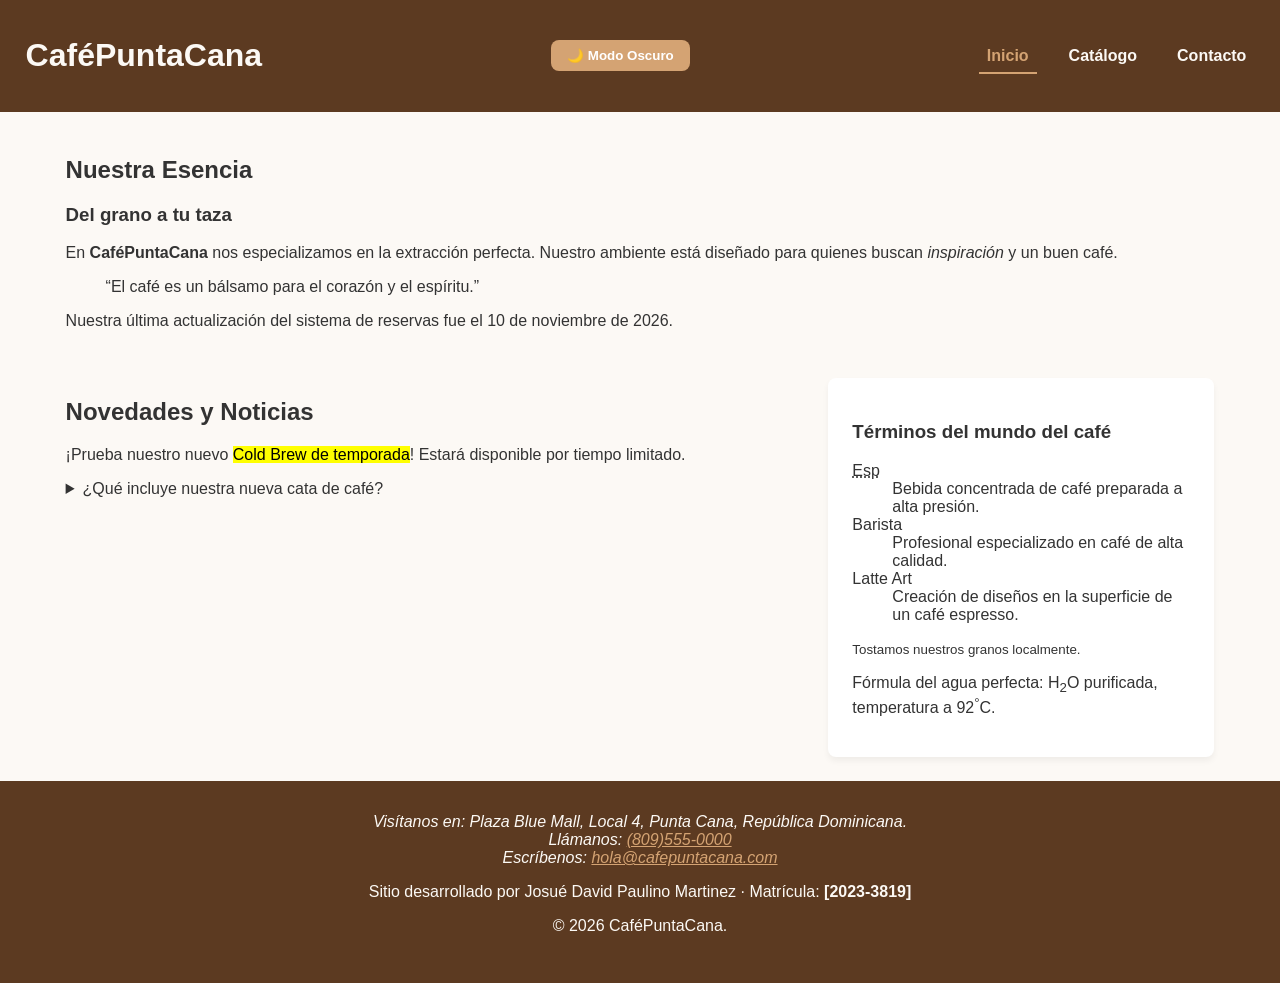
<file: index.html>
<!DOCTYPE html>
<html lang="es">
<head>
    <meta charset="UTF-8">
    <meta name="viewport" content="width=device-width, initial-scale=1.0">
    <title>Inicio | CaféPuntaCana</title>
    <meta name="description" content="CaféPuntaCana: Tu espacio ideal para disfrutar del mejor café de especialidad y ambiente en la zona este.">
    <link rel="stylesheet" href="css/estilos.css">
    <script src="js/app.js" defer></script>
</head>
<body>

    <header>
        <h1>CaféPuntaCana</h1>
        <button id="btn-modo-oscuro" aria-label="Alternar modo oscuro">🌙 Modo Oscuro</button>
        <nav>
            <ul>
                <li><a href="index.html" aria-current="page">Inicio</a></li>
                <li><a href="servicios.html">Catálogo</a></li>
                <li><a href="contacto.html">Contacto</a></li>
            </ul>
        </nav>
    </header>

    <main>
        <!-- Sección 1: Quiénes somos -->
        <section id="nosotros">
            <h2>Nuestra Esencia</h2>
            <article>
                <h3>Del grano a tu taza</h3>
                <p>En <strong>CaféPuntaCana</strong> nos especializamos en la extracción perfecta. Nuestro ambiente está diseñado para quienes buscan <em>inspiración</em> y un buen café.</p>
                
                <blockquote cite="https://es.wikipedia.org/wiki/Caf%C3%A9">
                    <q>El café es un bálsamo para el corazón y el espíritu.</q>
                </blockquote>
                
                <p>Nuestra última actualización del sistema de reservas fue el <time datetime="2026-11-10">10 de noviembre de 2026</time>.</p>
            </article>
        </section>

        <!-- Sección 2: Novedades -->
        <section id="novedades">
            <h2>Novedades y Noticias</h2>
            <p>¡Prueba nuestro nuevo <mark>Cold Brew de temporada</mark>! Estará disponible por tiempo limitado.</p>
            
            <details>
                <summary>¿Qué incluye nuestra nueva cata de café?</summary>
                <p>Una experiencia guiada por nuestros baristas, probando 3 perfiles de tueste diferentes. <del>Precio anterior: $1,200</del> <ins>Precio de introducción: $900</ins>.</p>
            </details>
        </section>

        <!-- Aside: Información complementaria -->
        <aside>
            <h3>Términos del mundo del café</h3>
            <dl>
                <dt><abbr title="Espresso">Esp</abbr></dt>
                <dd>Bebida concentrada de café preparada a alta presión.</dd>
                <dt>Barista</dt>
                <dd>Profesional especializado en café de alta calidad.</dd>
                <dt>Latte Art</dt>
                <dd>Creación de diseños en la superficie de un café espresso.</dd>
            </dl>
            <p><small>Tostamos nuestros granos localmente.</small></p>
            <p>Fórmula del agua perfecta: H<sub>2</sub>O purificada, temperatura a 92<sup>°</sup>C.</p>
        </aside>
    </main>

    <footer>
        <address>
            Visítanos en: Plaza Blue Mall, Local 4, Punta Cana, República Dominicana.<br>
            Llámanos: <a href="tel:+18095550000">(809)555-0000</a><br>
            Escríbenos: <a href="mailto:hola@cafepuntacana.com">hola@cafepuntacana.com</a>
        </address>
        <p>Sitio desarrollado por Josué David Paulino Martinez · Matrícula: <strong>[2023-3819]</strong></p>
        <p>&copy; <span id="anio-actual">2026</span> CaféPuntaCana.</p>
    </footer>

</body>
</html>
</file>
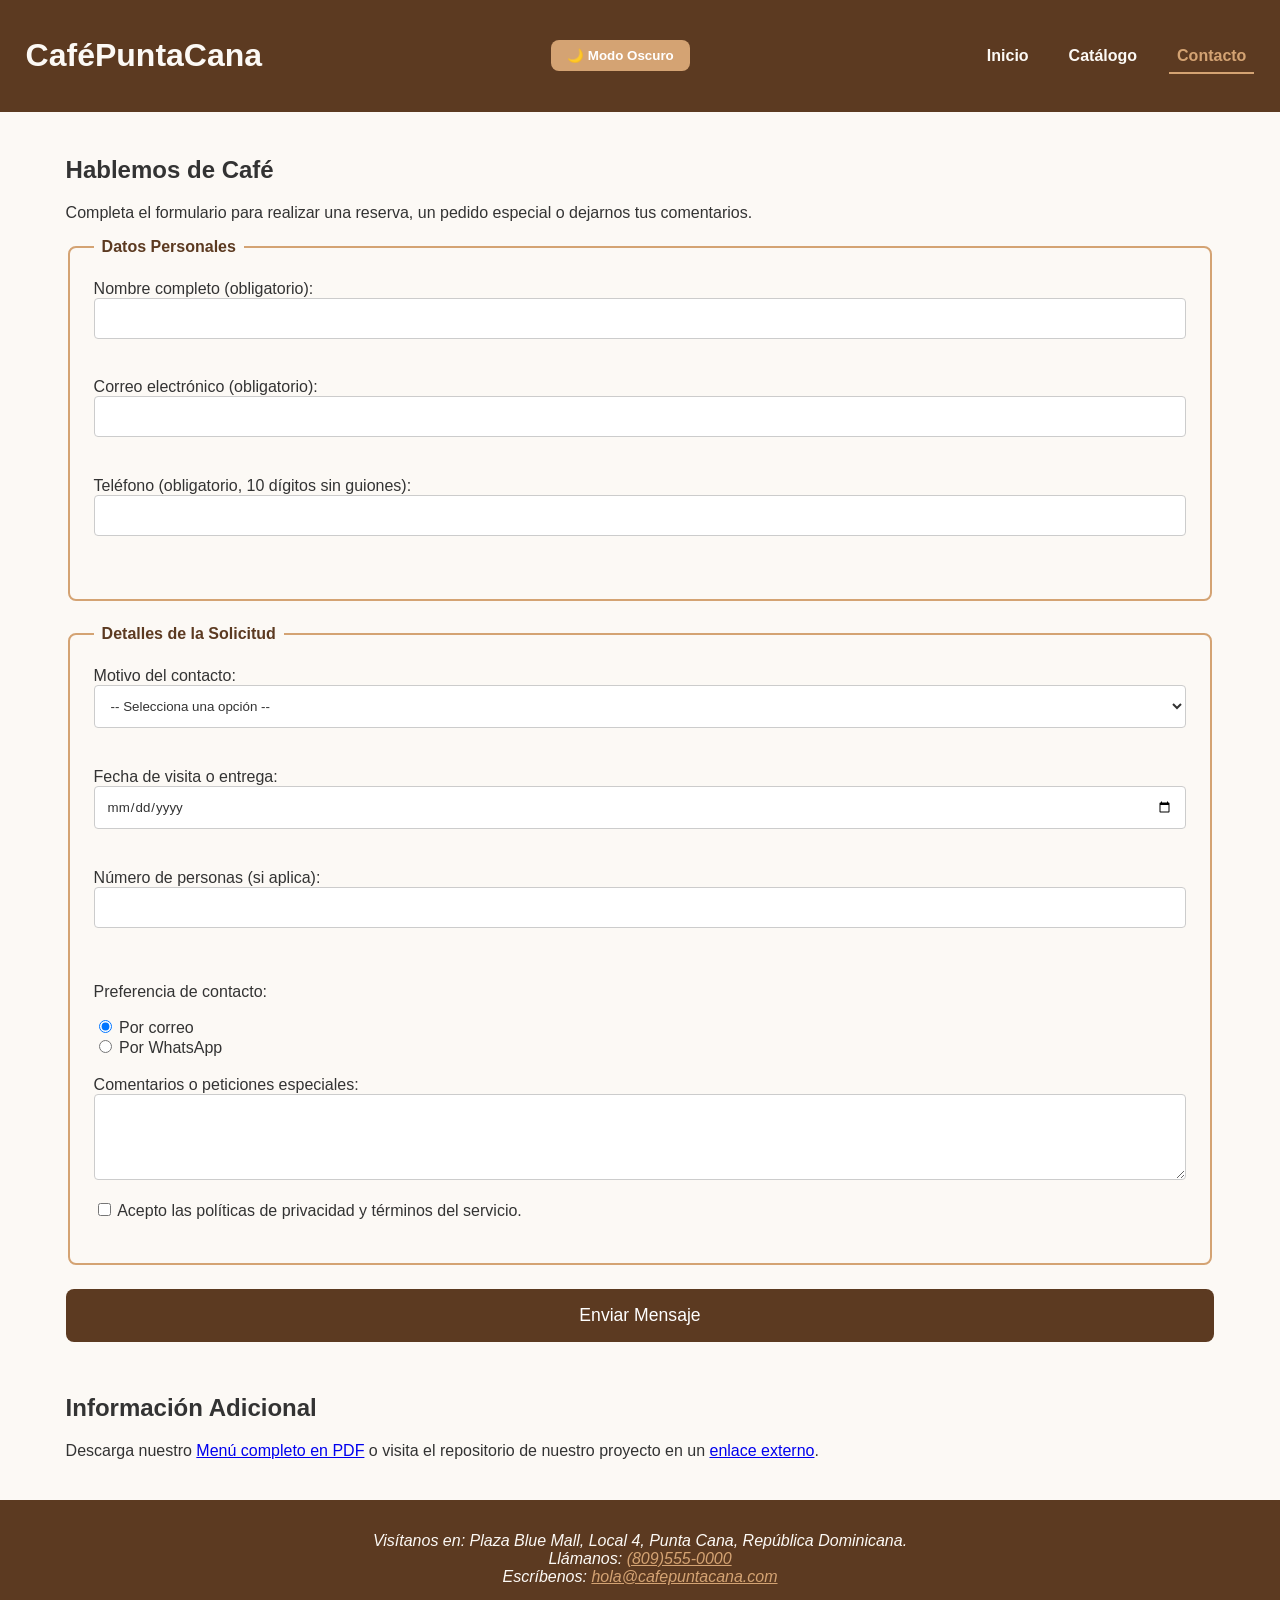
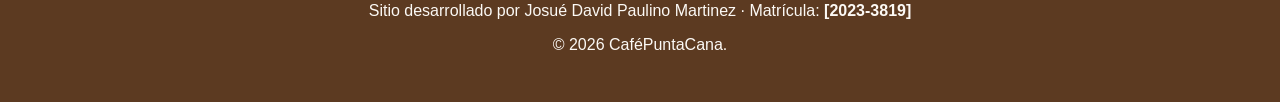
<file: contacto.html>
<!DOCTYPE html>
<html lang="es">
<head>
    <meta charset="UTF-8">
    <meta name="viewport" content="width=device-width, initial-scale=1.0">
    <title>Contacto | CaféPuntaCana</title>
    <meta name="description" content="Ponte en contacto con CaféPuntaCana. Haz tu reserva o déjanos un mensaje.">
    <link rel="stylesheet" href="css/estilos.css">
    <script src="js/app.js" defer></script>
</head>
<body>

    <header>
        <h1>CaféPuntaCana</h1>
        <button id="btn-modo-oscuro" aria-label="Alternar modo oscuro">🌙 Modo Oscuro</button>
        <nav>
            <ul>
                <li><a href="index.html">Inicio</a></li>
                <li><a href="servicios.html">Catálogo</a></li>
                <li><a href="contacto.html" aria-current="page">Contacto</a></li>
            </ul>
        </nav>
    </header>

    <main>
        <section id="contacto">
            <h2>Hablemos de Café</h2>
            <p>Completa el formulario para realizar una reserva, un pedido especial o dejarnos tus comentarios.</p>
            
            <!-- Contenedor para el mensaje de éxito desde JavaScript -->
            <div id="mensaje-exito" class="oculto" aria-live="polite"></div>

            <!-- Formulario principal novalidate para que JS tome el control de los errores personalizados -->
            <form id="form-contacto" novalidate>
                
                <!-- Fieldset 1: Datos Personales -->
                <fieldset>
                    <legend>Datos Personales</legend>
                    
                    <div class="grupo-form">
                        <label for="nombre">Nombre completo (obligatorio):</label>
                        <!-- Input tipo 1: text | Validación: required, minlength -->
                        <input type="text" id="nombre" name="nombre" required minlength="3" aria-describedby="error-nombre">
                        <span class="error" id="error-nombre"></span>
                    </div>

                    <div class="grupo-form">
                        <label for="correo">Correo electrónico (obligatorio):</label>
                        <!-- Input tipo 2: email | Validación: required -->
                        <input type="email" id="correo" name="correo" required aria-describedby="error-correo">
                        <span class="error" id="error-correo"></span>
                    </div>

                    <div class="grupo-form">
                        <label for="telefono">Teléfono (obligatorio, 10 dígitos sin guiones):</label>
                        <!-- Input tipo 3: tel | Validación: required, pattern -->
                        <input type="tel" id="telefono" name="telefono" required pattern="[0-9]{10}" aria-describedby="error-telefono">
                        <span class="error" id="error-telefono"></span>
                    </div>
                </fieldset>

                <!-- Fieldset 2: Detalles de la Solicitud -->
                <fieldset>
                    <legend>Detalles de la Solicitud</legend>

                    <div class="grupo-form">
                        <label for="motivo">Motivo del contacto:</label>
                        <select id="motivo" name="motivo" required aria-describedby="error-motivo">
                            <option value="">-- Selecciona una opción --</option>
                            <optgroup label="Visita al local">
                                <option value="reserva">Reserva de mesa</option>
                                <option value="evento">Evento privado</option>
                            </optgroup>
                            <optgroup label="Pedidos">
                                <option value="delivery">Pedido a domicilio</option>
                                <option value="granos">Compra de granos de café</option>
                            </optgroup>
                        </select>
                        <span class="error" id="error-motivo"></span>
                    </div>

                    <div class="grupo-form">
                        <label for="fecha">Fecha de visita o entrega:</label>
                        <!-- Input tipo 4: date | Validación: min -->
                        <input type="date" id="fecha" name="fecha" required min="2026-11-10" aria-describedby="error-fecha">
                        <span class="error" id="error-fecha"></span>
                    </div>

                    <div class="grupo-form">
                        <label for="personas">Número de personas (si aplica):</label>
                        <!-- Input tipo 5: number | Validación: min, max -->
                        <input type="number" id="personas" name="personas" min="1" max="20" aria-describedby="error-personas">
                        <span class="error" id="error-personas"></span>
                    </div>

                    <div class="grupo-form">
                        <p>Preferencia de contacto:</p>
                        <!-- Input tipo 6: radio (grupo) -->
                        <label>
                            <input type="radio" name="pref_contacto" value="email" checked> Por correo
                        </label>
                        <label>
                            <input type="radio" name="pref_contacto" value="whatsapp"> Por WhatsApp
                        </label>
                    </div>

                    <div class="grupo-form">
                        <label for="mensaje">Comentarios o peticiones especiales:</label>
                        <textarea id="mensaje" name="mensaje" rows="4"></textarea>
                    </div>

                    <div class="grupo-form checkbox-container">
                        <!-- Input tipo 7: checkbox -->
                        <label for="terminos">
                            <input type="checkbox" id="terminos" name="terminos" required aria-describedby="error-terminos">
                            Acepto las políticas de privacidad y términos del servicio.
                        </label>
                        <span class="error" id="error-terminos"></span>
                    </div>
                </fieldset>

                <!-- Botón submit -->
                <button type="submit" id="btn-enviar">Enviar Mensaje</button>
            </form>
        </section>
        
        <!-- Enlaces solicitados adicionales -->
        <section id="descargas">
            <h2>Información Adicional</h2>
            <p>Descarga nuestro <a href="docs/documentacion.pdf" download="Menu_CafePuntaCana.pdf">Menú completo en PDF</a> o visita el repositorio de nuestro proyecto en un <a href="https://github.com" target="_blank" rel="noopener">enlace externo</a>.</p>
        </section>
    </main>

    <footer>
        <address>
            Visítanos en: Plaza Blue Mall, Local 4, Punta Cana, República Dominicana.<br>
            Llámanos: <a href="tel:+18095550000">(809)555-0000</a><br>
            Escríbenos: <a href="mailto:hola@cafepuntacana.com">hola@cafepuntacana.com</a>
        </address>
        <p>Sitio desarrollado por Josué David Paulino Martinez · Matrícula: <strong>[2023-3819]</strong></p>
        <p>&copy; <span class="anio-actual">2026</span> CaféPuntaCana.</p>
    </footer>

</body>
</html>
</file>
<file: css/estilos.css>
/* ==========================================================================
   1. Variables y Tema Oscuro (Mínimo 6 variables en :root)
   ========================================================================== */
:root {
    --color-fondo: #fcf9f5;
    --color-texto: #333333;
    --color-primario: #5c3a21; /* Marrón café oscuro */
    --color-secundario: #d4a373; /* Marrón claro / dorado */
    --color-error: #d32f2f;
    --color-tarjeta: #ffffff;
    --fuente-principal: "Poppins", Arial, sans-serif;
    --espaciado: 1.5rem;
    --radio-borde: 8px;
    --transicion: all 0.3s ease;
}

/* Tema oscuro cambiando SOLAMENTE las variables */
body.oscuro {
    --color-fondo: #1a1512;
    --color-texto: #f5f5f5;
    --color-primario: #d4a373;
    --color-secundario: #5c3a21;
    --color-tarjeta: #2d241f;
    --color-error: #ff6b6b;
}

/* ==========================================================================
   2. Base, Reseteo y Modelo de Caja
   ========================================================================== */
*, *::before, *::after {
    box-sizing: border-box; /* Requisito: box-sizing universal */
}

body {
    font-family: var(--fuente-principal);
    background-color: var(--color-fondo);
    color: var(--color-texto);
    margin: 0;
    padding: 0;
    /* Footer siempre abajo (Flexbox) */
    display: flex;
    flex-direction: column;
    min-height: 100vh; 
    transition: background-color 0.3s, color 0.3s;
}

/* Evitar desbordamiento de multimedia */
img, iframe, video {
    max-width: 100%;
    height: auto;
    display: block;
    border-radius: var(--radio-borde);
}

/* ==========================================================================
   3. Layout (Grid y Flexbox)
   ========================================================================== */
/* Header con Flexbox */
header {
    display: flex;
    justify-content: space-between;
    align-items: center;
    flex-wrap: wrap;
    padding: 1rem 2vw;
    background-color: var(--color-primario);
    color: var(--color-fondo);
    gap: 1rem;
}

/* Uso máximo de 2 selectores de ID (#btn-modo-oscuro y #btn-hamburguesa) */
#btn-modo-oscuro {
    background-color: var(--color-secundario);
    color: #fff;
    border: none;
    padding: 0.5rem 1rem;
    border-radius: var(--radio-borde);
    cursor: pointer;
    font-weight: bold;
    transition: var(--transicion);
}

#btn-modo-oscuro:hover {
    transform: scale(1.05);
}

/* Navegación con Flexbox */
nav ul {
    display: flex;
    gap: var(--espaciado);
    list-style: none;
    padding: 0;
    margin: 0;
}

nav a {
    color: var(--color-fondo);
    text-decoration: none;
    font-weight: bold;
    padding: 0.5rem;
    transition: var(--transicion);
}

nav a:hover,
nav a[aria-current="page"] {
    color: var(--color-secundario);
    border-bottom: 2px solid var(--color-secundario);
}

/* Main estructurado para crecer y empujar el footer */
main {
    flex: 1;
    padding: var(--espaciado) 2vw;
    max-width: 1200px;
    margin: 0 auto;
    width: 100%;
}

/* Footer siempre al fondo */
footer {
    background-color: var(--color-primario);
    color: var(--color-fondo);
    text-align: center;
    padding: 2rem;
    margin-top: auto;
}

footer a {
    color: var(--color-secundario);
}

/* Layout de la Portada a dos columnas (Flexbox) */
@media (min-width: 769px) {
    main {
        display: flex;
        flex-wrap: wrap;
        gap: 2rem;
        align-items: flex-start;
    }
    
    /* Selector de atributo para las secciones de portada */
    section[id="nosotros"], 
    section[id="novedades"] {
        flex: 1 1 60%;
    }
    
    aside {
        flex: 1 1 30%;
        background-color: var(--color-tarjeta);
        padding: 1.5rem;
        border-radius: var(--radio-borde);
        box-shadow: 0 4px 6px rgba(0,0,0,0.05);
    }

    /* Las demás secciones (Catálogo y Contacto) a pantalla completa */
    section[id="catalogo"], section[id="precios"], section[id="experiencia"], 
    section[id="contacto"], section[id="descargas"] {
        flex: 1 1 100%;
    }
}

/* ==========================================================================
   4. Componentes (Tarjetas con Grid, Tabla y Formulario)
   ========================================================================== */

/* Catálogo dinámico con CSS Grid */
.contenedor-tarjetas {
    display: grid;
    /* Tarjetas adaptables: mínimo 250px, máximo 1 fracción */
    grid-template-columns: repeat(auto-fit, minmax(250px, 1fr));
    gap: var(--espaciado);
    margin-top: var(--espaciado);
}

/* Tarjeta (se inyectarán por JS, pero definimos su estilo aquí) */
.tarjeta {
    background-color: var(--color-tarjeta);
    border-radius: var(--radio-borde);
    padding: var(--espaciado);
    box-shadow: 0 4px 8px rgba(0,0,0,0.1);
    transition: var(--transicion); /* Transición 1 */
    display: flex;
    flex-direction: column;
}

/* Pseudoclase :hover */
.tarjeta:hover {
    transform: translateY(-5px);
    box-shadow: 0 8px 16px rgba(0,0,0,0.2);
}

.tarjeta-precio {
    font-size: 1.25rem;
    font-weight: bold;
    color: var(--color-secundario);
    margin-top: auto;
}

/* Tabla adaptable */
table {
    width: 100%;
    border-collapse: collapse;
    margin-top: 1rem;
    display: block; /* Para scroll en móvil */
    overflow-x: auto; /* Scroll horizontal si no cabe */
    white-space: nowrap;
}

caption {
    font-weight: bold;
    font-size: 1.2rem;
    color: var(--color-primario);
    margin-bottom: 0.5rem;
    text-align: left;
}

th, td {
    padding: 1rem;
    border: 1px solid var(--color-secundario);
    text-align: left;
}

/* Filas alternas y Selector descendente */
tbody tr:nth-child(even) {
    background-color: rgba(0,0,0,0.05);
}

body.oscuro tbody tr:nth-child(even) {
    background-color: rgba(255,255,255,0.05);
}

/* Formulario */
fieldset {
    border: 2px solid var(--color-secundario);
    border-radius: var(--radio-borde);
    padding: 1.5rem;
    margin-bottom: 1.5rem;
}

legend {
    font-weight: bold;
    color: var(--color-primario);
    padding: 0 0.5rem;
}

.grupo-form {
    margin-bottom: 1.2rem;
    display: flex;
    flex-direction: column;
}

.checkbox-container {
    flex-direction: row;
    align-items: center;
    gap: 0.5rem;
}

/* Selector de atributo para inputs */
input[type="text"], input[type="email"], input[type="tel"], 
input[type="date"], input[type="number"], select, textarea {
    width: 100%;
    padding: 0.75rem;
    border: 1px solid #ccc;
    border-radius: 4px;
    font-family: inherit;
    background-color: var(--color-tarjeta);
    color: var(--color-texto);
    transition: var(--transicion); /* Transición 2 */
}

/* Pseudoclase de accesibilidad visual */
input:focus-visible, select:focus-visible, textarea:focus-visible {
    outline: none;
    border-color: var(--color-secundario);
    box-shadow: 0 0 0 3px rgba(212, 163, 115, 0.3);
}

button[type="submit"] {
    background-color: var(--color-primario);
    color: white;
    padding: 1rem 2rem;
    border: none;
    border-radius: var(--radio-borde);
    font-size: 1.1rem;
    cursor: pointer;
    transition: var(--transicion);
    width: 100%;
}

button[type="submit"]:hover {
    background-color: var(--color-secundario);
}

/* ==========================================================================
   5. Estados de Error (Para JavaScript) y Utilidades
   ========================================================================== */
.error {
    color: var(--color-error);
    font-size: 0.85rem;
    min-height: 1.2em;
    display: block;
    margin-top: 0.25rem;
    font-weight: bold;
}

.invalido {
    border-color: var(--color-error) !important;
    background-color: rgba(211, 47, 47, 0.05) !important;
}

.oculto {
    display: none !important;
}

#mensaje-exito {
    background-color: #d4edda;
    color: #155724;
    padding: 1rem;
    border-radius: var(--radio-borde);
    margin-bottom: 1rem;
    border: 1px solid #c3e6cb;
}

/* ==========================================================================
   6. Diseño Adaptable (Media Queries)
   ========================================================================== */

/* Botón hamburguesa (oculto en escritorio) */
#btn-hamburguesa {
    display: none;
    background: none;
    border: none;
    font-size: 2rem;
    cursor: pointer;
    color: var(--color-fondo);
}

/* Primera Media Query: Tablets y Móviles (≤ 768px) */
@media (max-width: 768px) {
    header {
        flex-direction: row;
        position: relative;
    }
    
    #btn-hamburguesa {
        display: block; /* Mostramos la hamburguesa en móvil */
        order: 2;
    }

    #btn-modo-oscuro {
        order: 1;
    }
    
    nav {
        width: 100%;
        order: 3;
    }

    nav ul {
        display: none; /* Oculto por defecto en móvil */
        flex-direction: column;
        width: 100%;
        text-align: center;
        background-color: var(--color-primario);
        padding: 1rem 0;
    }

    /* Clase que añadirá JavaScript para abrir el menú */
    nav ul.activo {
        display: flex;
    }

    aside {
        margin-top: 2rem;
    }
}

/* Segunda Media Query: Teléfonos Pequeños (≤ 480px) */
@media (max-width: 480px) {
    :root {
        --espaciado: 1rem;
    }
    body {
        font-size: 15px;
    }
    .contenedor-tarjetas {
        grid-template-columns: 1fr; /* 1 sola columna obligatoria en móvil pequeño */
    }
}
</file>
